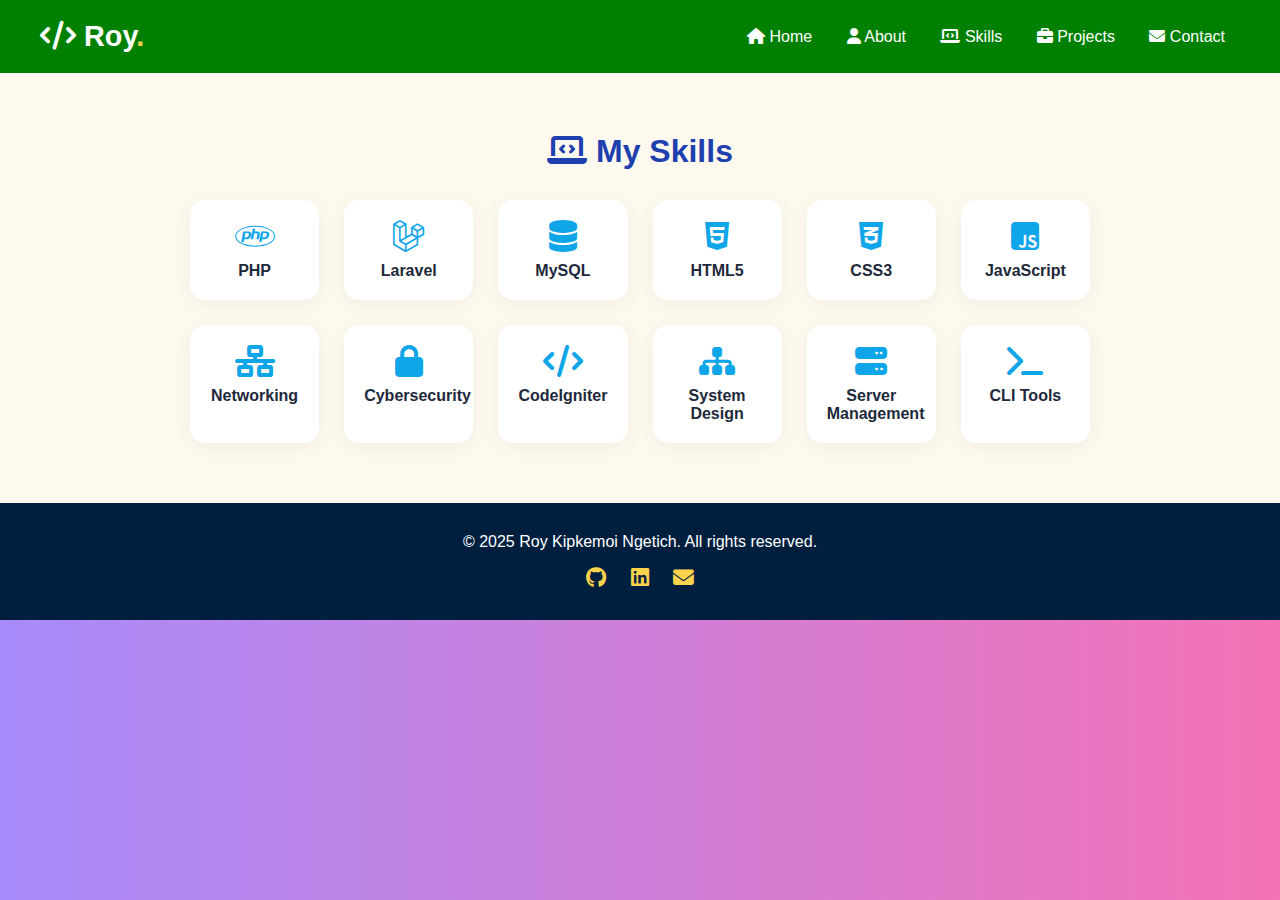
<file: skills.html>
<!DOCTYPE html>
<html lang="en">
<head>
  <meta charset="UTF-8" />
  <meta name="viewport" content="width=device-width, initial-scale=1.0"/>
  <title>Roy Kipkemoi | PHP & Laravel Developer</title>
  <link rel="stylesheet" href="style.css" />
  <link rel="stylesheet" href="https://cdnjs.cloudflare.com/ajax/libs/font-awesome/6.5.0/css/all.min.css">
</head>
<body>

  <header>
    <div class="logo"><i class="fas fa-code"></i> Roy<span>.</span></div>
    <nav>
      <a href="index.html"><i class="fas fa-home"></i> Home</a>
      <a href="about.html"><i class="fas fa-user"></i> About</a>
      <a href="skills.html"><i class="fas fa-laptop-code"></i> Skills</a>
      <a href="projects.html"><i class="fas fa-briefcase"></i> Projects</a>
      <a href="contact.html"><i class="fas fa-envelope"></i> Contact</a>
    </nav>
  </header>

  <section id="skills" class="skills">
  <h2><i class="fas fa-laptop-code"></i> My Skills</h2>
  <div class="skills-container">
    
    <div class="skill-card">
      <i class="fab fa-php"></i>
      <h4>PHP</h4>
    </div>

    <div class="skill-card">
      <i class="fab fa-laravel"></i>
      <h4>Laravel</h4>
    </div>

    <div class="skill-card">
      <i class="fas fa-database"></i>
      <h4>MySQL</h4>
    </div>

    <div class="skill-card">
      <i class="fab fa-html5"></i>
      <h4>HTML5</h4>
    </div>

    <div class="skill-card">
      <i class="fab fa-css3-alt"></i>
      <h4>CSS3</h4>
    </div>

    <div class="skill-card">
      <i class="fab fa-js-square"></i>
      <h4>JavaScript</h4>
    </div>

    <div class="skill-card">
      <i class="fas fa-network-wired"></i>
      <h4>Networking</h4>
    </div>

    <div class="skill-card">
      <i class="fas fa-lock"></i>
      <h4>Cybersecurity</h4>
    </div>

    <div class="skill-card">
      <i class="fas fa-code"></i>
      <h4>CodeIgniter</h4>
    </div>

    <div class="skill-card">
      <i class="fas fa-sitemap"></i>
      <h4>System Design</h4>
    </div>

    <div class="skill-card">
      <i class="fas fa-server"></i>
      <h4>Server Management</h4>
    </div>

    <div class="skill-card">
      <i class="fas fa-terminal"></i>
      <h4>CLI Tools</h4>
    </div>

  </div>
</section>


  <footer>
  <div class="footer-content">
    <p>&copy; 2025 Roy Kipkemoi Ngetich. All rights reserved.</p>
    <div class="footer-icons">
      <a href="https://github.com/husseinroy545"><i class="fab fa-github"></i></a>
      <a href="#"><i class="fab fa-linkedin"></i></a>
      <a href="mailto:husseinkipkemoi10@gmail.com?subject=Hello Roy&body=I want to connect with you about...">
  <i class="fas fa-envelope"></i>
</a>
    </div>
  </div>
</footer>


</body>
</html>
</file>
<file: style.css>
/* Reset & Base */
* {
  margin: 0;
  padding: 0;
  box-sizing: border-box;
}

body {
  font-family: 'Segoe UI', sans-serif;
  background: linear-gradient(to right, #a78bfa, #f472b6);
  color: #fff;
}

/* Header */
header {
  display: flex;
  justify-content: space-between;
  align-items: center;
  padding: 20px 40px;
  background: green;
  backdrop-filter: blur(10px);
  position: sticky;
  top: 0;
  z-index: 1000;
}

.logo {
  font-size: 1.8rem;
  font-weight: bold;
}

.logo span {
  color: #fcd34d;
}

nav a {
  margin: 0 15px;
  text-decoration: none;
  color: white;
  font-weight: 500;
  transition: color 0.3s ease;
}

nav a:hover {
  color: #fcd34d;
}

/* Hero Section */
.hero {
  text-align: center;
  padding: 80px 20px;
  background: linear-gradient(to bottom, #7c3aed, #ec4899);
}

.hero img {
  width: 160px;
  height: 160px;
  object-fit: cover;
  border-radius: 50%;
  border: 5px solid #fff;
  margin-bottom: 25px;
}

.hero h1 {
  font-size: 2.5rem;
  margin-bottom: 10px;
}

.hero h3 {
  font-size: 1.3rem;
  font-weight: 500;
  color: #fde68a;
}

.hero p {
  margin-top: 10px;
  font-size: 1.1rem;
  max-width: 500px;
  margin-left: auto;
  margin-right: auto;
  color: #f3f4f6;
}

.btn {
  display: inline-block;
  margin-top: 30px;
  background: #10b981;
  color: white;
  padding: 12px 25px;
  border-radius: 25px;
  text-decoration: none;
  font-weight: bold;
  transition: background 0.3s ease;
}

.btn:hover {
  background: #059669;
}

/* Responsive */
@media (max-width: 768px) {
  nav {
    display: none;
  }
}
footer {
  background-color: #001f3f; /* Dark blue */
  padding: 30px 20px;
  text-align: center;
  color: #ffffff;
}

.footer-content {
  max-width: 800px;
  margin: 0 auto;
}

.footer-icons {
  margin-top: 15px;
}

.footer-icons a {
  color: #fcd34d;
  margin: 0 10px;
  font-size: 1.3rem;
  transition: color 0.3s ease;
}

.footer-icons a:hover {
  color: #38bdf8;
}.about {
  padding: 60px 20px;
  background: #f0f4f8;
  color: #1f2937;
}

.about-container {
  display: flex;
  flex-wrap: wrap;
  align-items: center;
  justify-content: space-between;
  max-width: 1100px;
  margin: auto;
  gap: 40px;
}

.about-text {
  flex: 1 1 500px;
}

.about-text h2 {
  font-size: 2rem;
  color: #1e3a8a;
  margin-bottom: 20px;
}

.about-text p {
  font-size: 1.1rem;
  line-height: 1.6;
  margin-bottom: 25px;
}

.about-highlights {
  list-style: none;
  padding-left: 0;
}

.about-highlights li {
  font-size: 1rem;
  margin-bottom: 12px;
}

.about-highlights i {
  color: #0ea5e9;
  margin-right: 10px;
}

.about-image {
  flex: 1 1 300px;
  text-align: center;
}

.about-image img {
  width: 250px;
  border-radius: 20px;
  box-shadow: 0 10px 30px rgba(0, 0, 0, 0.15);
}

/* Responsive tweak */
@media (max-width: 768px) {
  .about-container {
    flex-direction: column;
    text-align: center;
  }

  .about-image {
    margin-top: 20px;
  }
}
.skills {
  padding: 60px 20px;
  background: #fef9ef;
  text-align: center;
  color: #1e293b;
}

.skills h2 {
  font-size: 2rem;
  color: #1e40af;
  margin-bottom: 30px;
}

.skills-container {
  display: grid;
  grid-template-columns: repeat(auto-fit, minmax(120px, 1fr));
  gap: 25px;
  max-width: 900px;
  margin: auto;
}

.skill-card {
  background: #ffffff;
  padding: 20px;
  border-radius: 15px;
  box-shadow: 0 4px 20px rgba(0, 0, 0, 0.05);
  transition: transform 0.3s ease;
}

.skill-card:hover {
  transform: translateY(-5px);
}

.skill-card i {
  font-size: 2rem;
  color: #0ea5e9;
  margin-bottom: 10px;
}

.skill-card h4 {
  font-size: 1rem;
  margin: 0;
}
/* General Styling for Projects Section */
.projects-section {
  padding: 60px 20px;
  background-color: #f7fafc;
  text-align: center;
}

.projects-section h2 {
  font-size: 2.5rem;
  margin-bottom: 40px;
  color: #1e3a8a;
  font-weight: 600;
}

.projects-grid {
  display: grid;
  grid-template-columns: repeat(auto-fit, minmax(280px, 1fr));
  gap: 30px;
  max-width: 1200px;
  margin: auto;
}

/* Project Card Styles */
.project-card {
  background-color: #ffffff;
  border-radius: 10px;
  box-shadow: 0 8px 25px rgba(0, 0, 0, 0.1);
  transition: transform 0.3s ease, box-shadow 0.3s ease;
  overflow: hidden;
}

.project-card:hover {
  transform: translateY(-10px);
  box-shadow: 0 12px 30px rgba(0, 0, 0, 0.1);
}

.project-card img {
  width: 100%;
  height: 200px;
  object-fit: cover;
  transition: transform 0.3s ease;
}

.project-card img:hover {
  transform: scale(1.1);
}

/* Project Content Styling */
.project-content {
  padding: 20px;
  text-align: left;
}

.project-content h3 {
  font-size: 1.6rem;
  margin-bottom: 15px;
  color: #1f2937;
  font-weight: 500;
}

.project-content p {
  font-size: 1rem;
  color: #4b5563;
  line-height: 1.5;
  margin-bottom: 20px;
}

.project-content a {
  font-size: 1.1rem;
  color: #0ea5e9;
  text-decoration: none;
  font-weight: bold;
  transition: color 0.3s ease;
}

.project-content a:hover {
  color: #2563eb;
}

/* Media Queries for Responsiveness */
@media (max-width: 768px) {
  .projects-section h2 {
    font-size: 2rem;
  }

  .projects-grid {
    gap: 20px;
  }
}
/* General Styling for Contact Section */
.contact-section {
  padding: 60px 20px;
  background-color: #f7fafc;
  text-align: center;
  color: #333;
}

.contact-section h2 {
  font-size: 2.5rem;
  margin-bottom: 30px;
  color: #1e3a8a;
  font-weight: 600;
}

.contact-form {
  max-width: 600px;
  margin: auto;
  background-color: #ffffff;
  padding: 40px;
  border-radius: 10px;
  box-shadow: 0 10px 25px rgba(0, 0, 0, 0.1);
}

.contact-form input,
.contact-form textarea {
  width: 100%;
  padding: 15px;
  margin-bottom: 20px;
  border: 1px solid #ddd;
  border-radius: 5px;
  font-size: 1rem;
  box-sizing: border-box;
}

.contact-form button {
  width: 100%;
  padding: 15px;
  background-color: #1e3a8a;
  color: white;
  border: none;
  border-radius: 5px;
  font-size: 1.2rem;
  cursor: pointer;
  transition: background-color 0.3s ease;
}

.contact-form button:hover {
  background-color: #2563eb;
}

/* Social Media Section */
.social-media {
  margin-top: 40px;
  font-size: 1.5rem;
  color: #1e3a8a;
}

.social-media p {
  font-size: 1.2rem;
  margin-bottom: 15px;
  font-weight: 500;
}

.social-media a {
  color: #1e3a8a;
  margin: 0 15px;
  font-size: 2rem;
  text-decoration: none;
  transition: color 0.3s ease;
}

.social-media a:hover {
  color: #facc15;
}

/* Media Queries for Responsiveness */
@media (max-width: 768px) {
  .contact-section h2 {
    font-size: 2rem;
  }

  .contact-form {
    padding: 30px;
  }

  .social-media a {
    font-size: 1.8rem;
  }
}
img[alt="Roy's Profile Photo"] {
  width: 350px;
  height: 350px;
  object-fit: cover;
  border-radius: 50%;
  border: 4px solid #1e3a8a;
  box-shadow: 0 8px 16px rgba(0, 0, 0, 0.2);
  margin: 20px auto;
  display: block;
  transition: transform 0.3s ease, box-shadow 0.3s ease;
}

img[alt="Roy's Profile Photo"]:hover {
  transform: scale(1.05);
  box-shadow: 0 12px 24px rgba(0, 0, 0, 0.25);
}
.about-image {
  text-align: left;
  padding: 30px 0;
}

.about-image img {
  width: 250px;
  height: 250px;
  object-fit: cover;
  border-radius: 15px;
  border: 5px solid #1e3a8a;
  box-shadow: 0 10px 25px rgba(0, 0, 0, 0.2);
  transition: transform 0.3s ease, box-shadow 0.3s ease;
}

.about-image img:hover {
  transform: scale(1.05);
  box-shadow: 0 16px 32px rgba(0, 0, 0, 0.3);
}
.about-highlights {
  list-style: none;
  padding: 0;
  margin-top: 20px;
}

.about-highlights li {
  margin-bottom: 12px;
  font-size: 1rem;
  color: #333;
}

.about-highlights li i {
  color: #1e3a8a;
  margin-right: 10px;
}
</file>
